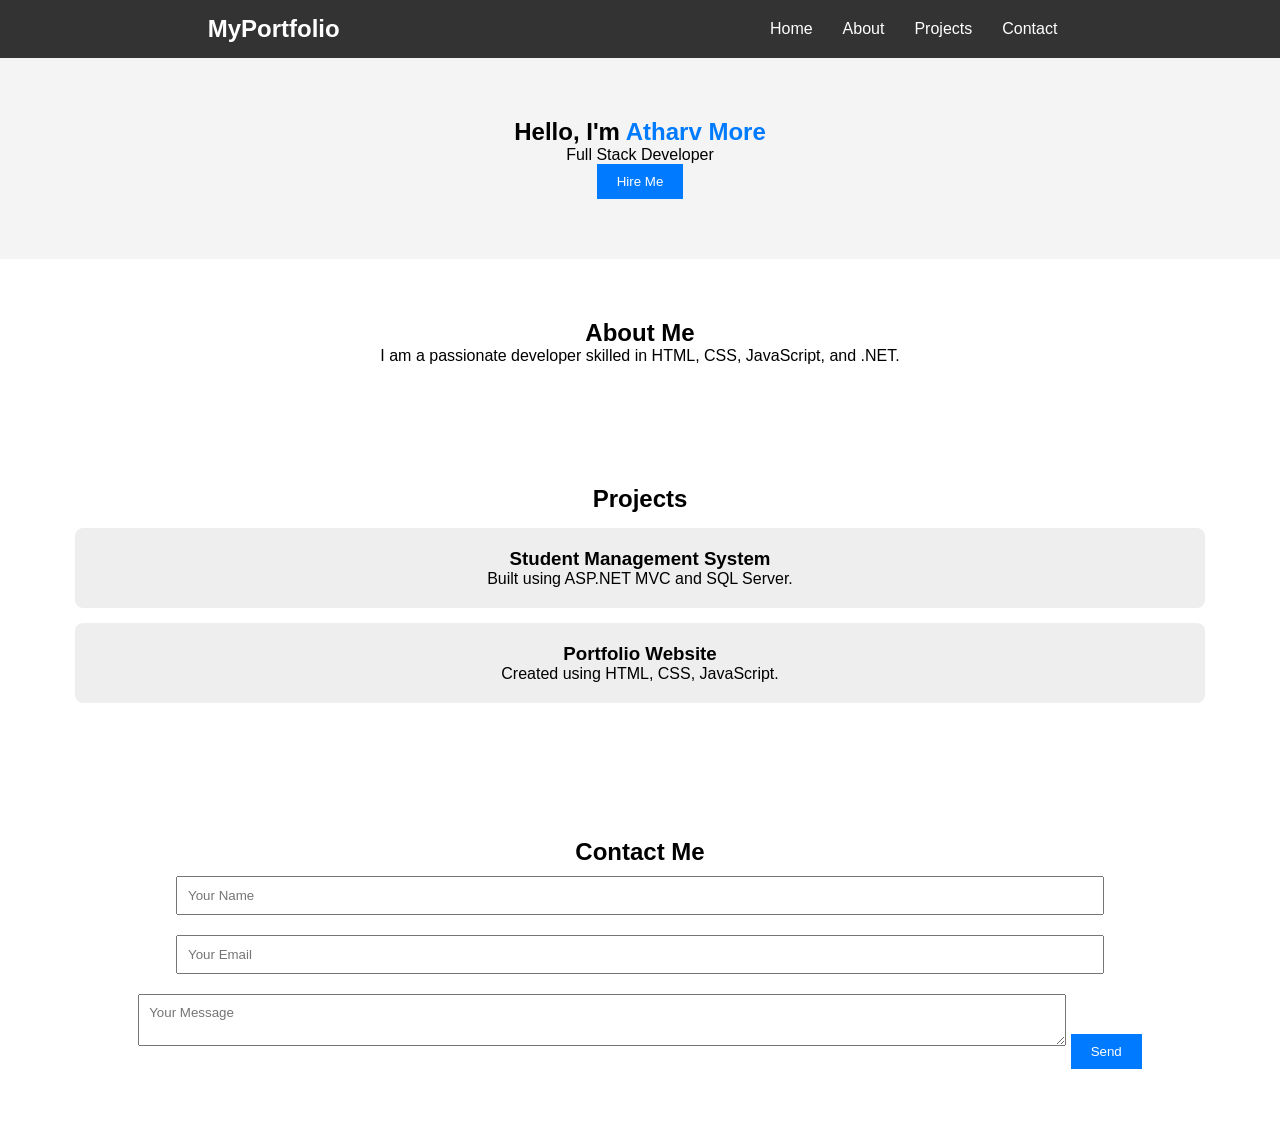
<file: Portfolio/index.html>
<!DOCTYPE html>
<html lang="en">
<head>
    <meta charset="UTF-8">
    <meta name="viewport" content="width=device-width, initial-scale=1.0">
    <title>My Portfolio</title>
    <link rel="stylesheet" href="style.css">
</head>
<body>

<!-- Navbar -->
<header>
    <nav>
        <h2 class="logo">MyPortfolio</h2>
        <ul>
            <li><a href="#home">Home</a></li>
            <li><a href="#about">About</a></li>
            <li><a href="#projects">Projects</a></li>
            <li><a href="#contact">Contact</a></li>
        </ul>
    </nav>
</header>

<!-- Home -->
<section id="home" class="section">
    <h1>Hello, I'm <span>Atharv More</span></h1>
    <p>Full Stack Developer</p>
    <button onclick="scrollToSection('contact')">Hire Me</button>
</section>

<!-- About -->
<section id="about" class="section">
    <h2>About Me</h2>
    <p>I am a passionate developer skilled in HTML, CSS, JavaScript, and .NET.</p>
</section>

<!-- Projects -->
<section id="projects" class="section">
    <h2>Projects</h2>
    <div class="project-card">
        <h3>Student Management System</h3>
        <p>Built using ASP.NET MVC and SQL Server.</p>
    </div>
    <div class="project-card">
        <h3>Portfolio Website</h3>
        <p>Created using HTML, CSS, JavaScript.</p>
    </div>
</section>

<!-- Contact -->
<section id="contact" class="section">
    <h2>Contact Me</h2>
    <form onsubmit="return submitForm()">
        <input type="text" placeholder="Your Name" required>
        <input type="email" placeholder="Your Email" required>
        <textarea placeholder="Your Message" required></textarea>
        <button type="submit">Send</button>
    </form>
</section>

<script src="script.js"></script>
</body>
</html>
</file>
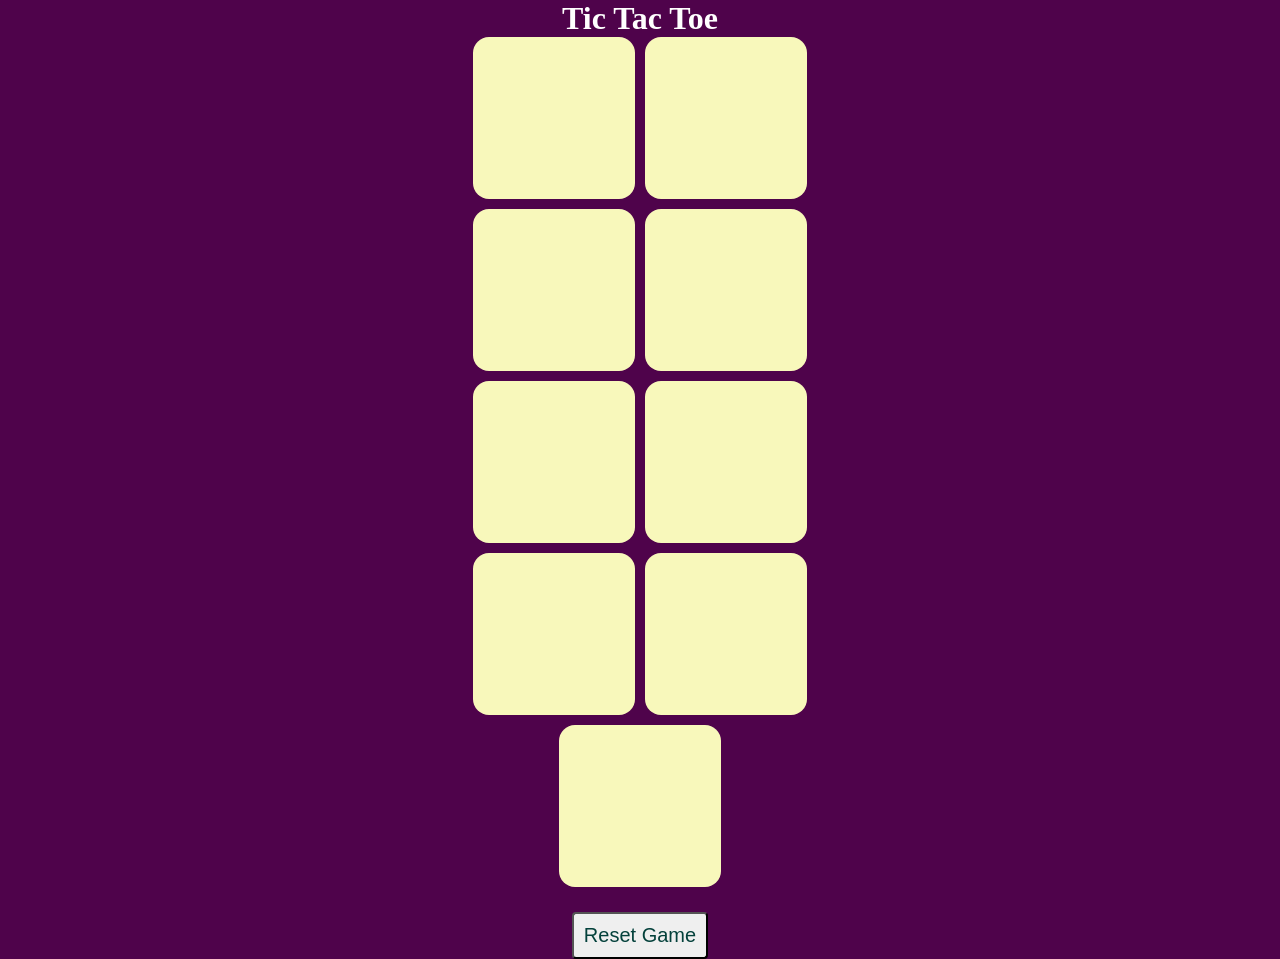
<file: Project/Tic Tac Toe/indext.html>
<!DOCTYPE html>
<html lang="en">
<head>
    <meta charset="UTF-8">
    <meta name="viewport" content="width=device-width, initial-scale=1.0">
    <title>Tic Tac Toe Game</title>
    <link rel="stylesheet" href="style.css">
</head>
<body>
    <div class="msg-container hide">
        <p id="msg">Winner</p>
        <button id="new-btn">New Game</button>
    </div>
    <h1>Tic Tac Toe</h1>
    <div class="container">
    <div class="game">
        <button class="box"></button>
        <button class="box"></button>
        <button class="box"></button>
        <button class="box"></button>
        <button class="box"></button>
        <button class="box"></button>
        <button class="box"></button>
        <button class="box"></button>
        <button class="box"></button>
    </div>
    </div>
    <button id="resetbtn">Reset Game</button>
    <script src="app.js"></script>
</body>
</html>
</file>
<file: Portfolio/style.css>
* {
    margin: 0;
    padding: 0;
    box-sizing: border-box;
    font-family: Arial, sans-serif;
}

body {
    scroll-behavior: smooth;
}

/* Navbar */
header {
    background: #333;
    color: white;
    padding: 15px 0;
}

nav {
    display: flex;
    justify-content: space-around;
    align-items: center;
}

nav ul {
    display: flex;
    list-style: none;
}

nav ul li {
    margin: 0 15px;
}

nav ul li a {
    color: white;
    text-decoration: none;
}

/* Sections */
.section {
    padding: 60px;
    text-align: center;
}

#home {
    background: #f4f4f4;
}

#home span {
    color: #007BFF;
}

/* Projects */
.project-card {
    background: #eee;
    padding: 20px;
    margin: 15px;
    border-radius: 8px;
}

/* Form */
form input, form textarea {
    width: 80%;
    padding: 10px;
    margin: 10px 0;
}

button {
    padding: 10px 20px;
    background: #007BFF;
    color: white;
    border: none;
    cursor: pointer;
}
</file>
<file: Project/Tic Tac Toe/style.css>
*{
    margin: 0;
    padding: 0;
}
body{
    background-color: rgb(79, 3, 75);
    color: white;
    text-align: center;
}
.container{
    height:100%;
    /*width: 60%;*/
    display:flex;
    justify-content: center;
    align-items: center;
}
.game{
    height:50%;
    width:30%;
    display:flex;
    flex-wrap: wrap;
    justify-content: center;
    align-items: center;
    gap:10px;
}
.box{
    height:18vmin;
    width:18vmin;
    border-radius: 1rem;
    border: none;
    color: green;
    cursor: pointer;
    font-size:35px;
    background-color: rgb(248, 248, 187);
}
.box:hover{
    background-color: lightgray
}
#resetbtn{
    margin-top: 25px;
    padding: 10px;
    font-size: 20px;
    color: rgb(4, 65, 59);
    border-radius: 4px;
}
#resetbtn:hover{
    background-color: rgb(235, 163, 240);
    cursor: pointer;
}
#new-btn{
    margin-top:10px;
    padding: 10px;
    font-size: 20px;
    color: rgb(4, 65, 59);
    border-radius: 4px;
}
#msg{
    color: aliceblue;
    font-size: 25px;
}
.msg-container{
  height:150px;
}
.hide{
    display: none;
}
</file>
